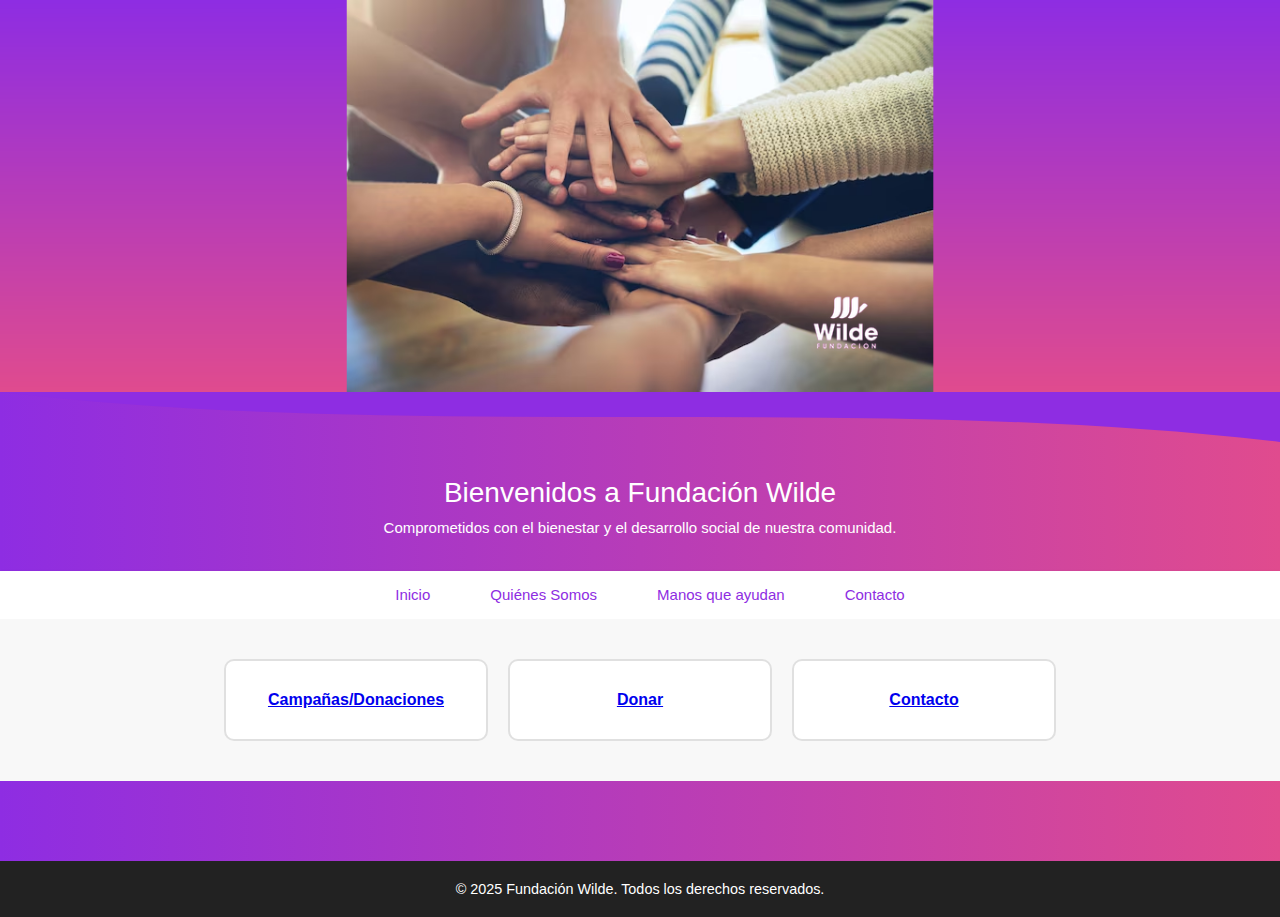
<file: index.html>
<!DOCTYPE html>
<html lang="es">
<head>
  <meta charset="UTF-8">
  <meta name="viewport" content="width=device-width, initial-scale=1.0">
  <title>Fundación Wilde</title>
  <link rel="stylesheet" href="styles.css">
</head>
<body style="margin: 0; background: linear-gradient(to right, #8e2de2, #e04b8e);">








    <img src="seccion_superior_gradient.png" alt="Fundación Wilde" style="width: 100%; display: block; margin: 0 auto;">

<div style="line-height: 0;">
  <svg viewBox="0 0 1440 80" preserveAspectRatio="none" style="display: block; width: 100%; height: 50px;">
    <path fill="#8e2de2" d="M0,0 C480,80 960,0 1440,80 L1440,0 L0,0 Z"></path>
  </svg>
</div>








<section style="background: transparent; color: white; text-align: center; padding: 25px 10px;">
  <h1 style="font-size: 28px; font-weight: 500; margin: 10px 0;">Bienvenidos a Fundación Wilde</h1>
  <p style="font-size: 15px; font-weight: 300; margin: 0 0 10px;">Comprometidos con el bienestar y el desarrollo social de nuestra comunidad.</p>
</section>

<div style="background: #ffffff; box-shadow: 0 1px 4px rgba(0,0,0,0.05); padding: 15px 0; display: flex; justify-content: center;">
  <nav>
    <ul style="list-style: none; display: flex; gap: 40px; margin: 0; padding: 0;">
      <li><a href="#" style="color: #8e2de2; text-decoration: none; font-weight: 500; font-size: 15px;">Inicio</a></li>
      <li><a href="#" style="color: #8e2de2; text-decoration: none; font-weight: 500; font-size: 15px;">Quiénes Somos</a></li>
      <li><a href="#" style="color: #8e2de2; text-decoration: none; font-weight: 500; font-size: 15px;">Manos que ayudan</a></li>
      <li><a href="#" style="color: #8e2de2; text-decoration: none; font-weight: 500; font-size: 15px;">Contacto</a></li>
    </ul>
  </nav>
</div>


    
    
    
    
    
  



  

  <section class="accesos">
    <a class="bloque" href="campanias.html">Campañas/Donaciones</a>
    
    <a class="bloque" href="donar.html">Donar</a>
    <a class="bloque" href="contacto.html">Contacto</a>
  </section>

  <section class="iconos">
    <div class="icono">
      
      
    </div>
    <div class="icono">
      
      
    </div>
    <div class="icono">
      
      
    </div>
    <div class="icono">
      
      
    </div>
    <div class="icono">
      
      
    </div>
  </section>

  <footer>
    &copy; 2025 Fundación Wilde. Todos los derechos reservados.
  </footer>
</body>
</html>
</file>
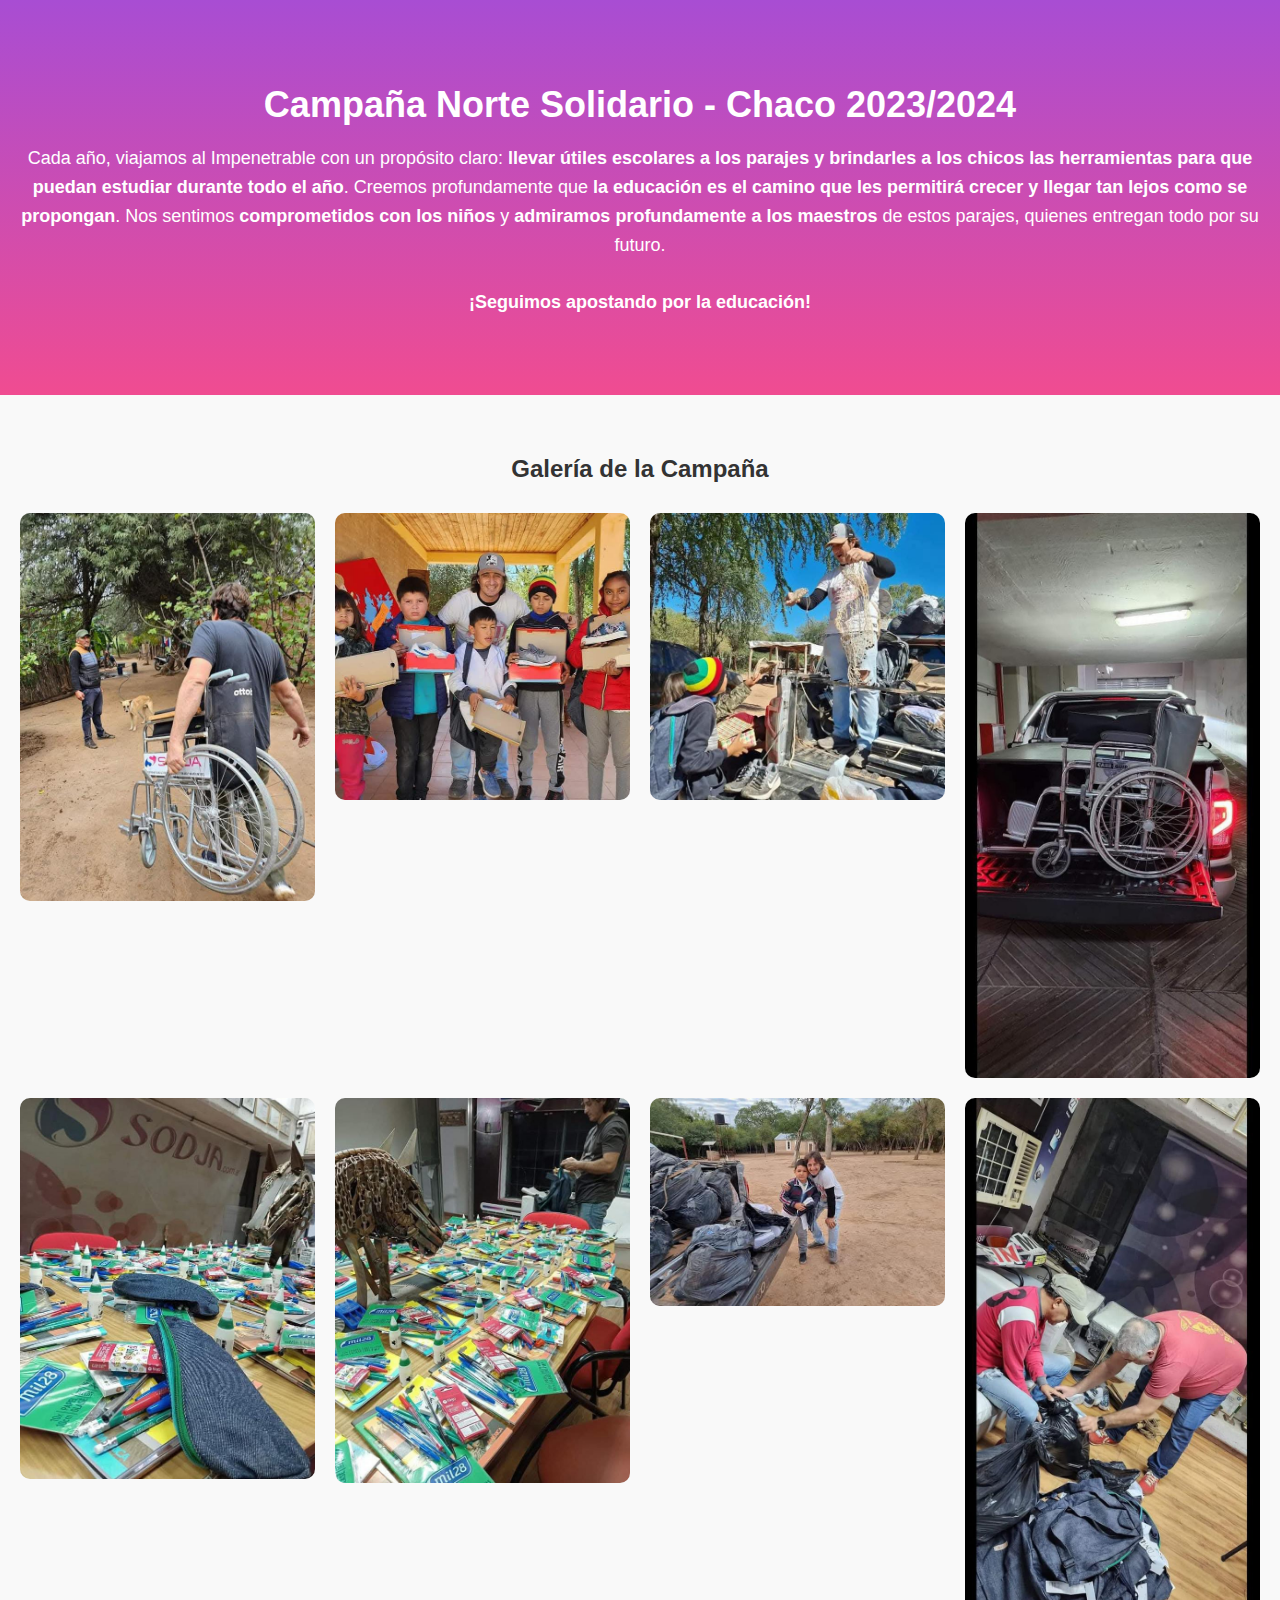
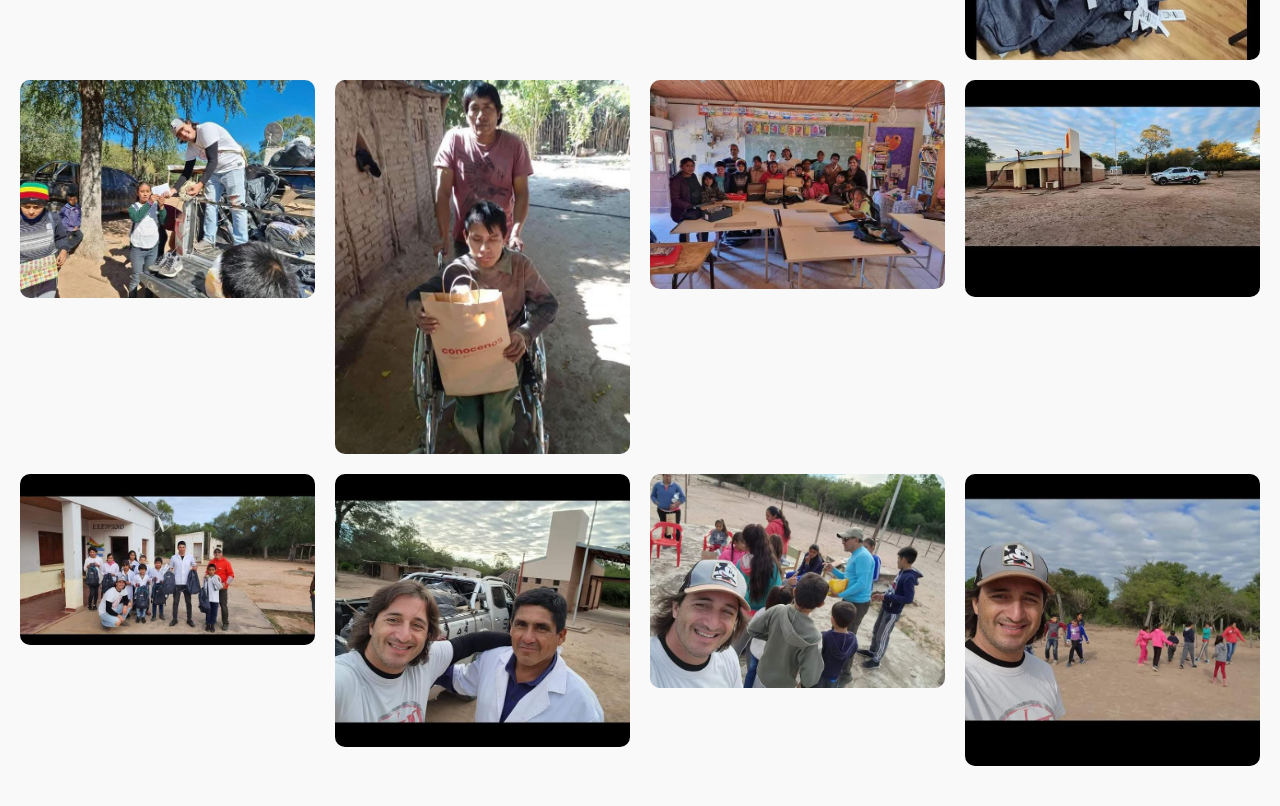
<file: campania_chaco.html>
<!DOCTYPE html>
<html lang="es">
<head>
    <meta charset="UTF-8">
    <meta name="viewport" content="width=device-width, initial-scale=1.0">
    <title>Campaña Norte Solidario - Chaco 2023/2024</title>
    <style>
        body {
            margin: 0;
            font-family: 'Segoe UI', Tahoma, Geneva, Verdana, sans-serif;
        }
        section.header {
            padding: 60px 20px;
            background: linear-gradient(to bottom, #a84dd3, #f04c91);
            color: white;
            text-align: center;
        }
        section.header h1 {
            font-size: 36px;
            margin-bottom: 10px;
        }
        section.header p {
            font-size: 18px;
            line-height: 1.6;
        }
        section.gallery {
            padding: 40px 20px;
            background-color: #f9f9f9;
        }
        section.gallery h2 {
            text-align: center;
            color: #333;
            margin-bottom: 30px;
        }
        .image-grid {
            display: grid;
            grid-template-columns: repeat(auto-fit, minmax(250px, 1fr));
            gap: 20px;
        }
        .image-grid img {
            width: 100%;
            border-radius: 10px;
        }
    </style>
</head>
<body>

<section class="header">
    <h1>Campaña Norte Solidario - Chaco 2023/2024</h1>
    <p>
        Cada año, viajamos al Impenetrable con un propósito claro: <strong>llevar útiles escolares a los parajes y brindarles a los chicos las herramientas para que puedan estudiar durante todo el año</strong>.
        Creemos profundamente que <strong>la educación es el camino que les permitirá crecer y llegar tan lejos como se propongan</strong>.
        Nos sentimos <strong>comprometidos con los niños</strong> y <strong>admiramos profundamente a los maestros</strong> de estos parajes, quienes entregan todo por su futuro.
        <br><br>
        <strong>¡Seguimos apostando por la educación!</strong>
    </p>
</section>

<section class="gallery">
    <h2>Galería de la Campaña</h2>
    <div class="image-grid">
        <img src="WhatsApp Image 2025-05-16 at 14.31.40.jpeg">
        <img src="WhatsApp Image 2025-05-16 at 14.31.41 (1).jpeg">
        <img src="WhatsApp Image 2025-05-16 at 14.31.41 (2).jpeg">
        <img src="WhatsApp Image 2025-05-16 at 14.31.41.jpeg">
        <img src="WhatsApp Image 2025-05-16 at 14.31.42 (1).jpeg">
        <img src="WhatsApp Image 2025-05-16 at 14.31.42.jpeg">
        <img src="WhatsApp Image 2025-05-16 at 14.31.43 (1).jpeg">
        <img src="WhatsApp Image 2025-05-16 at 14.31.43 (2).jpeg">
        <img src="WhatsApp Image 2025-05-16 at 14.31.43.jpeg">
        <img src="WhatsApp Image 2025-05-16 at 14.31.44 (1).jpeg">
        <img src="WhatsApp Image 2025-05-16 at 14.31.44 (2).jpeg">
        <img src="WhatsApp Image 2025-05-16 at 14.31.44.jpeg">
        <img src="WhatsApp Image 2025-05-16 at 14.31.45 (1).jpeg">
        <img src="WhatsApp Image 2025-05-16 at 14.31.45 (2).jpeg">
        <img src="WhatsApp Image 2025-05-16 at 14.31.45.jpeg">
        <img src="WhatsApp Image 2025-05-16 at 14.31.46.jpeg">
    </div>
</section>

</body>
</html>
</file>
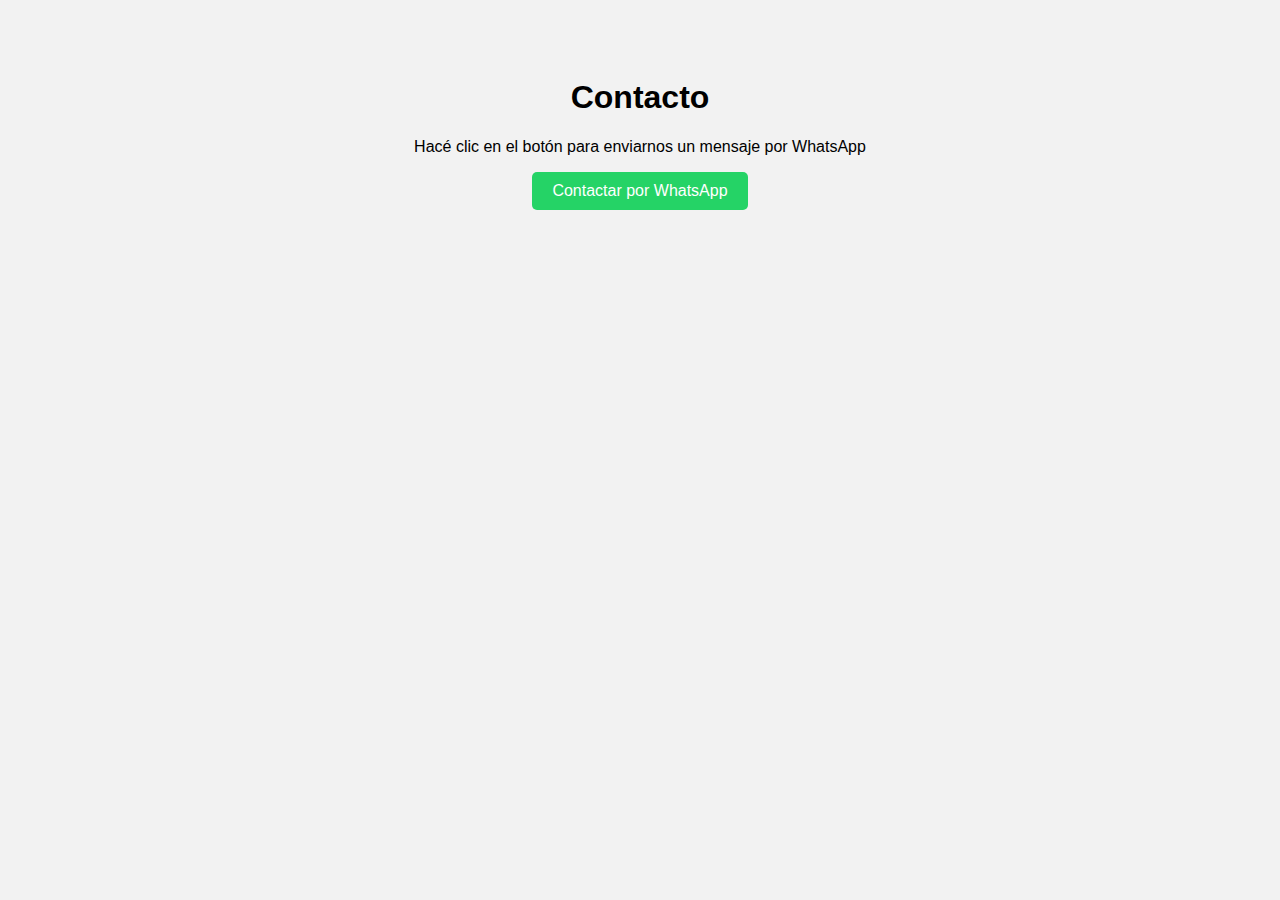
<file: contacto.html>
<!DOCTYPE html>
<html lang="es">
<head>
  <meta charset="UTF-8">
  <title>Contacto - Fundación Wilde</title>
  <meta name="viewport" content="width=device-width, initial-scale=1.0">
</head>
<body style="font-family: Arial, sans-serif; background-color: #f2f2f2; text-align: center; padding-top: 50px;">
  <h1>Contacto</h1>
  <p>Hacé clic en el botón para enviarnos un mensaje por WhatsApp</p>
  <a href="https://wa.me/5491121577000" target="_blank" style="display: inline-block; padding: 10px 20px; background-color: #25D366; color: white; text-decoration: none; border-radius: 5px;">Contactar por WhatsApp</a>
</body>
</html>
</file>
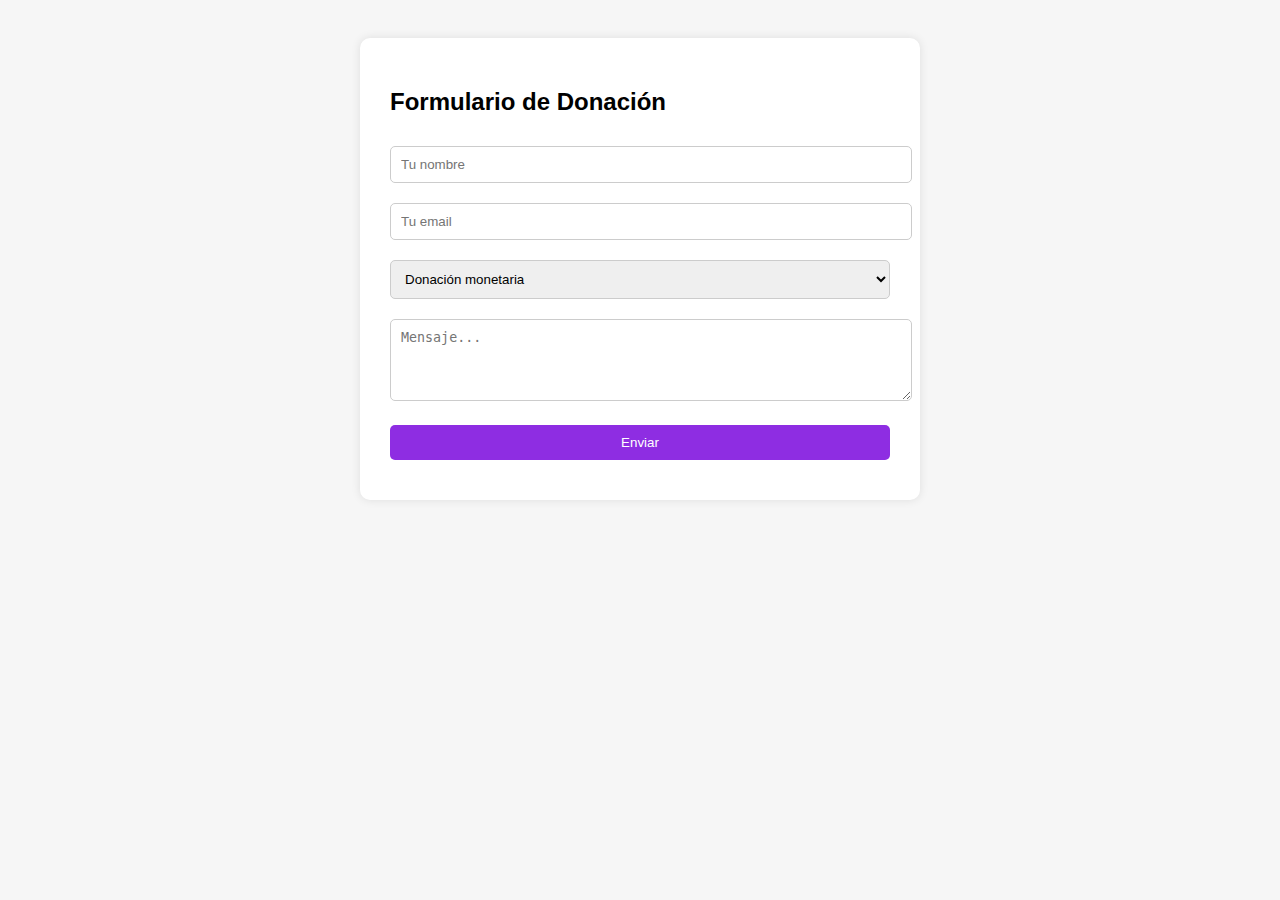
<file: donar.html>
<!DOCTYPE html>
<html lang="es">
<head>
  <meta charset="UTF-8">
  <title>Formulario de Donación</title>
  <style>
    body { font-family: Arial, sans-serif; background: #f6f6f6; padding: 30px; }
    .form-container {
      max-width: 500px; margin: auto; background: white; padding: 30px;
      border-radius: 10px; box-shadow: 0 0 10px rgba(0,0,0,0.1);
    }
    input, select, textarea, button {
      width: 100%; padding: 10px; margin: 10px 0;
      border-radius: 5px; border: 1px solid #ccc;
    }
    button { background: #8e2de2; color: white; border: none; }
  </style>
</head>
<body>
  <div class="form-container">
    <h2>Formulario de Donación</h2>
    <form action="https://formspree.io/f/xjkwlobo" method="POST">
      <input type="text" name="nombre" placeholder="Tu nombre" required>
      <input type="email" name="_replyto" placeholder="Tu email" required>
      <select name="tipo">
        <option value="Donación monetaria">Donación monetaria</option>
        <option value="Materiales o ropa">Materiales o ropa</option>
        <option value="Voluntariado">Voluntariado</option>
      </select>
      <textarea name="mensaje" rows="4" placeholder="Mensaje..." required></textarea>
      <button type="submit">Enviar</button>
    </form>
  </div>
</body>
</html>
</file>
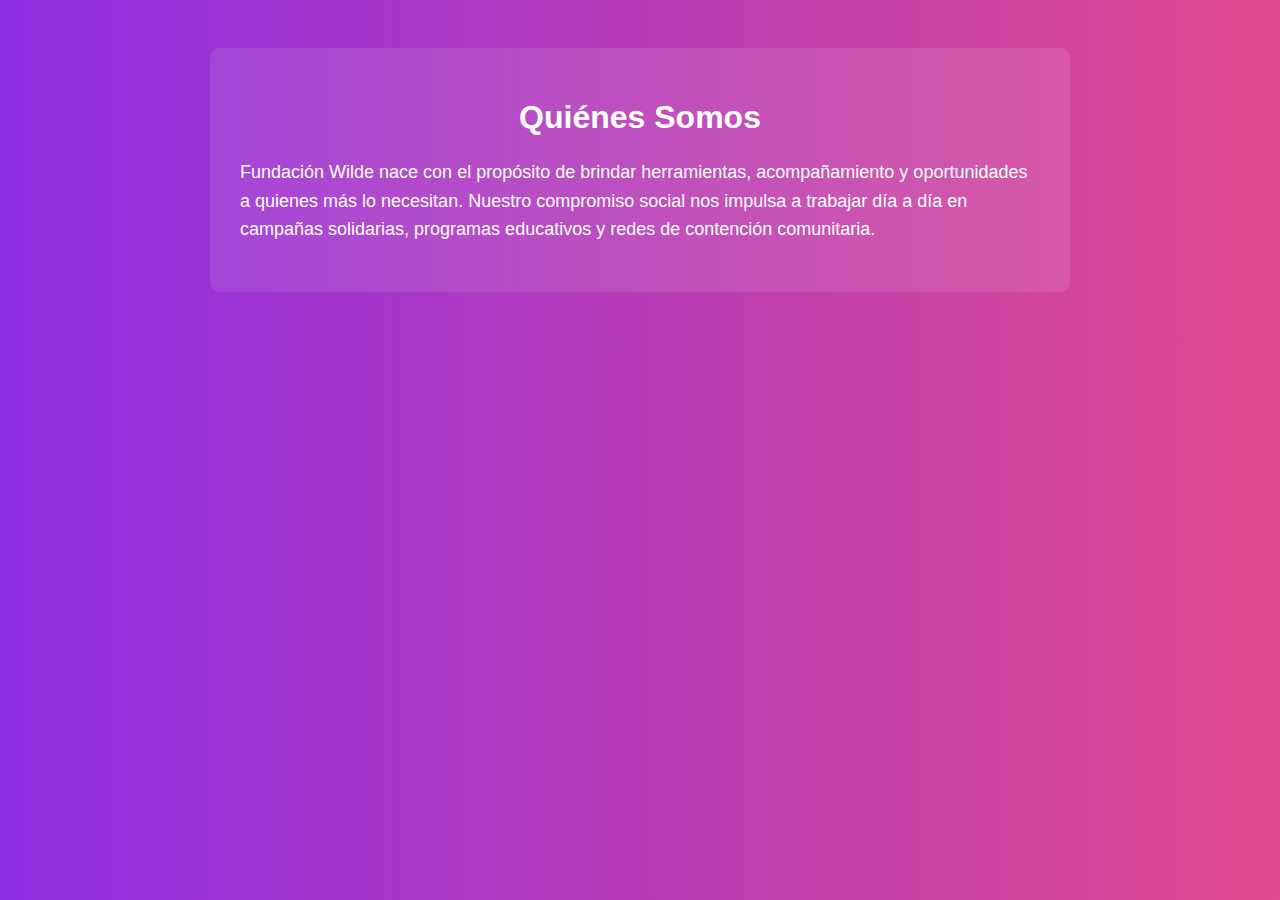
<file: quienessomos.html>
<!DOCTYPE html>
<html lang="es">
<head>
  <meta charset="UTF-8">
  <title>Quiénes Somos</title>
  <style>
    body {
      background: linear-gradient(to right, #8e2de2, #e04b8e);
      color: white;
      font-family: Arial, sans-serif;
      padding: 40px;
    }
    .container {
      max-width: 800px;
      margin: auto;
      background: rgba(255,255,255,0.1);
      padding: 30px;
      border-radius: 10px;
    }
    h1 { text-align: center; }
    p { font-size: 18px; line-height: 1.6; }
  </style>
</head>
<body>
  <div class="container">
    <h1>Quiénes Somos</h1>
    <p>
      Fundación Wilde nace con el propósito de brindar herramientas, acompañamiento y oportunidades a quienes más lo necesitan.
      Nuestro compromiso social nos impulsa a trabajar día a día en campañas solidarias, programas educativos y redes de contención comunitaria.
    </p>
  </div>
</body>
</html>
</file>
<file: styles.css>
/* General */
body {
  margin: 0;
  font-family: 'Segoe UI', sans-serif;
  background: #ffffff;
  color: #333;
}

header {
  background: linear-gradient(90deg, #7e2ee0, #e63679);
  display: flex;
  justify-content: space-between;
  align-items: center;
  padding: 15px 30px;
  flex-wrap: wrap;
}

.logo {
  height: 60px;
}

nav ul {
  list-style: none;
  margin: 0;
  padding: 0;
  display: flex;
  flex-wrap: wrap;
}

nav li {
  margin-left: 20px;
}

nav a {
  color: #fff;
  text-decoration: none;
  font-weight: bold;
}

nav a:hover {
  text-decoration: underline;
}

.banner {
  background: linear-gradient(90deg, #7e2ee0, #e63679);
  color: white;
  padding: 60px 20px;
  text-align: center;
}

.banner h1 {
  font-size: 2.5em;
  margin-bottom: 10px;
}

.banner p {
  font-size: 1.2em;
}

.accesos {
  display: flex;
  flex-wrap: wrap;
  justify-content: center;
  padding: 40px 20px;
  gap: 20px;
  background-color: #f8f8f8;
}

.bloque {
  background: #fff;
  border: 2px solid #e0e0e0;
  padding: 30px;
  text-align: center;
  width: 200px;
  font-weight: bold;
  border-radius: 10px;
  transition: transform 0.3s ease;
  cursor: pointer;
}

.bloque:hover {
  transform: scale(1.05);
  border-color: #e63679;
}

.iconos {
  display: flex;
  flex-wrap: wrap;
  justify-content: center;
  padding: 40px 20px;
  gap: 40px;
}

.icono {
  text-align: center;
  width: 140px;
}

.icono img {
  width: 80px;
  height: 80px;
  object-fit: contain;
  margin-bottom: 10px;
}

.icono p {
  margin: 0;
  font-weight: 600;
  font-size: 1em;
}

footer {
  background: #222;
  color: white;
  text-align: center;
  padding: 20px 10px;
  font-size: 0.9em;
}
</file>
